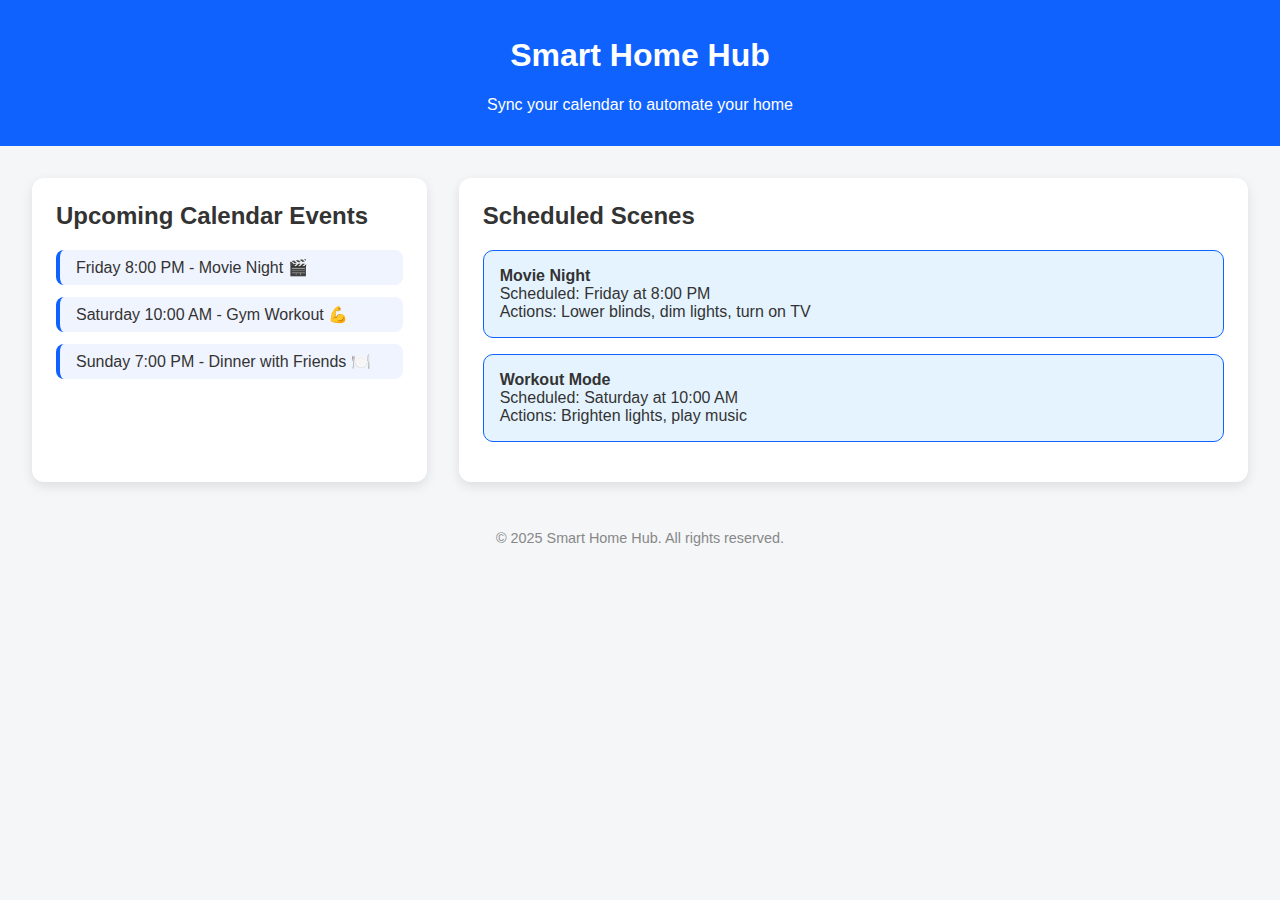
<file: main.html>
<!DOCTYPE html>
<html lang="en">
<head>
  <meta charset="UTF-8" />
  <meta name="viewport" content="width=device-width, initial-scale=1.0" />
  <title>Smart Home Hub</title>
  <style>
    body {
      margin: 0;
      font-family: 'Segoe UI', Tahoma, Geneva, Verdana, sans-serif;
      background-color: #f4f6f8;
      color: #333;
    }

    header {
      background-color: #0f62fe;
      color: white;
      padding: 1rem 2rem;
      text-align: center;
    }

    main {
      padding: 2rem;
      display: grid;
      grid-template-columns: 1fr 2fr;
      gap: 2rem;
    }

    .calendar, .scenes {
      background: white;
      border-radius: 12px;
      box-shadow: 0 4px 12px rgba(0, 0, 0, 0.1);
      padding: 1.5rem;
    }

    h2 {
      margin-top: 0;
    }

    .event {
      padding: 0.5rem 1rem;
      margin-bottom: 0.75rem;
      border-left: 4px solid #0f62fe;
      background: #f0f4ff;
      border-radius: 8px;
    }

    .scene-action {
      padding: 1rem;
      background: #e5f3ff;
      border: 1px solid #0f62fe;
      border-radius: 10px;
      margin-bottom: 1rem;
    }

    footer {
      text-align: center;
      padding: 1rem;
      font-size: 0.9rem;
      color: #888;
    }
  </style>
</head>
<body>
  <header>
    <h1>Smart Home Hub</h1>
    <p>Sync your calendar to automate your home</p>
  </header>

  <main>
    <div class="calendar">
      <h2>Upcoming Calendar Events</h2>
      <div class="event">Friday 8:00 PM - Movie Night 🎬</div>
      <div class="event">Saturday 10:00 AM - Gym Workout 💪</div>
      <div class="event">Sunday 7:00 PM - Dinner with Friends 🍽️</div>
    </div>

    <div class="scenes">
      <h2>Scheduled Scenes</h2>
      <div class="scene-action">
        <strong>Movie Night</strong><br />
        Scheduled: Friday at 8:00 PM<br />
        Actions: Lower blinds, dim lights, turn on TV
      </div>

      <div class="scene-action">
        <strong>Workout Mode</strong><br />
        Scheduled: Saturday at 10:00 AM<br />
        Actions: Brighten lights, play music
      </div>
    </div>
  </main>

  <footer>
    &copy; 2025 Smart Home Hub. All rights reserved.
  </footer>
</body>
</html>
</file>
